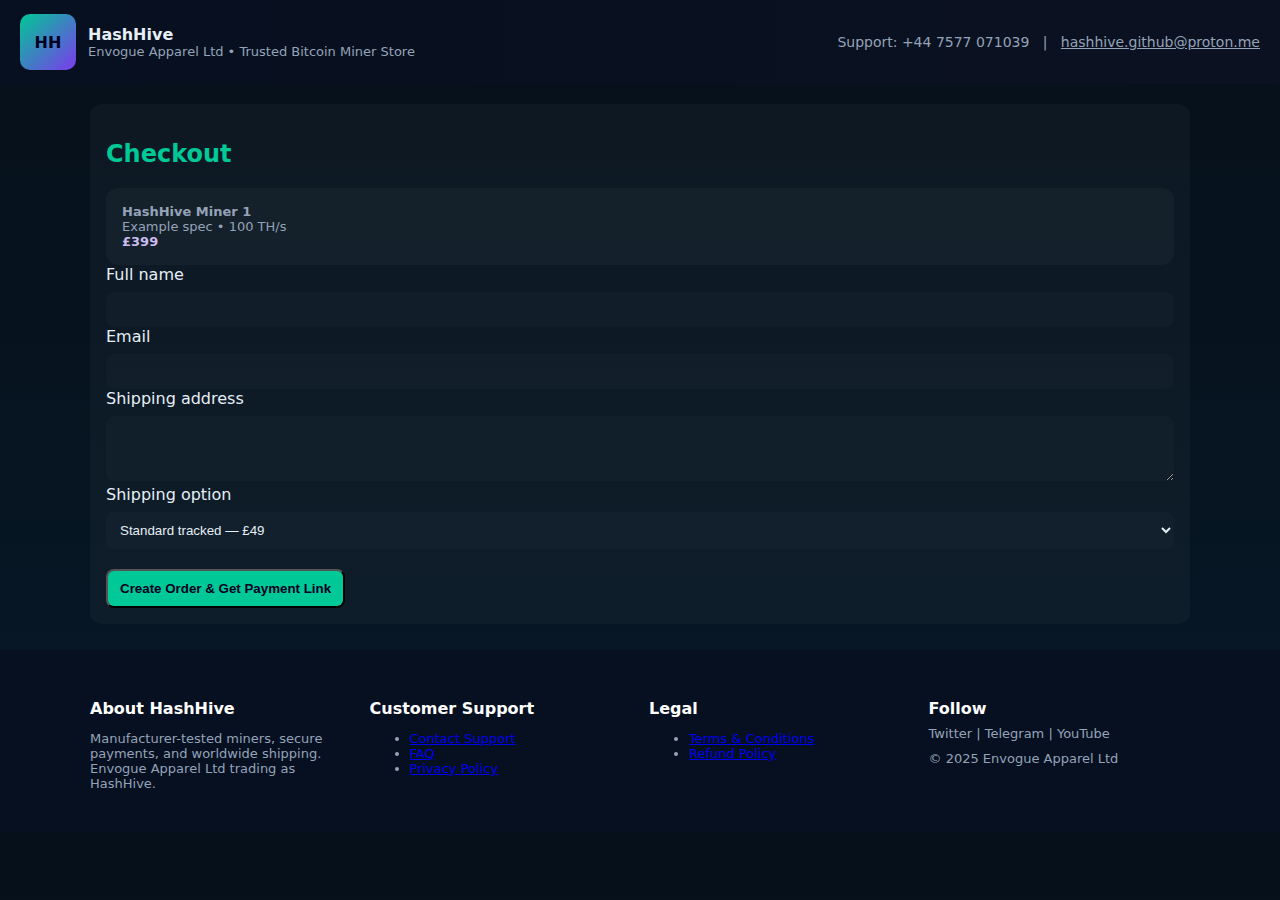
<file: checkout.html>
<!doctype html>
<html lang="en"><head><meta charset="utf-8"/><meta name="viewport" content="width=device-width,initial-scale=1"/><title>Checkout - HashHive</title><link rel="stylesheet" href="style.css"></head><body>
<header>
  <div class="brand">
    <div class="logo">HH</div>
    <div>
      <div style="font-weight:800">HashHive</div>
      <div class="small" style="color:var(--muted)">Envogue Apparel Ltd • Trusted Bitcoin Miner Store</div>
    </div>
  </div>
  <div class="header-right">Support: +44 7577 071039 &nbsp; | &nbsp; <a href="mailto:hashhive.github@proton.me" style="color:var(--muted)">hashhive.github@proton.me</a></div>
</header>
<main class="container card">
  <h2>Checkout</h2>
  <div id="orderArea">
    <div id="productInfo" class="card small">Loading product...</div>

    <form id="checkoutForm" onsubmit="return handleSubmit(event)">
      <label>Full name</label>
      <input id="name" required>
      <label>Email</label>
      <input id="email" type="email" required>
      <label>Shipping address</label>
      <textarea id="address" rows="3" required></textarea>
      <label>Shipping option</label>
      <select id="shipping">
        <option value="standard" data-cost="49">Standard tracked — £49</option>
        <option value="express" data-cost="99">Express tracked — £99</option>
      </select>
      <div style="margin-top:12px">
        <button class="btn" type="submit">Create Order & Get Payment Link</button>
      </div>
    </form>
    <div id="payArea" style="display:none;margin-top:12px" class="card">
      <p class="small">Order created (demo). Replace the hosted-checkout URL here with your NOWPayments / Coinbase Commerce link.</p>
      <a id="payLink" class="btn" target="_blank" href="#">Pay with Crypto (demo)</a>
    </div>
  </div>
</main>
<footer class="footer">
  <div class="cols">
    <div class="col">
      <h4>About HashHive</h4>
      <p class="small">Manufacturer-tested miners, secure payments, and worldwide shipping. Envogue Apparel Ltd trading as HashHive.</p>
    </div>
    <div class="col">
      <h4>Customer Support</h4>
      <ul class="small">
        <li><a href="contact.html">Contact Support</a></li>
        <li><a href="faq.html">FAQ</a></li>
        <li><a href="privacy.html">Privacy Policy</a></li>
      </ul>
    </div>
    <div class="col">
      <h4>Legal</h4>
      <ul class="small">
        <li><a href="terms.html">Terms & Conditions</a></li>
        <li><a href="refund.html">Refund Policy</a></li>
      </ul>
    </div>
    <div class="col">
      <h4>Follow</h4>
      <div class="small">Twitter | Telegram | YouTube</div>
      <div style="margin-top:10px" class="small">© 2025 Envogue Apparel Ltd</div>
    </div>
  </div>
</footer>
<script>
const products = {
1: {id:1, name: 'HashHive Miner 1', spec: 'Example spec • 100 TH/s', price: '£399'},
2: {id:2, name: 'HashHive Miner 2', spec: 'Example spec • 100 TH/s', price: '£499'},
3: {id:3, name: 'HashHive Miner 3', spec: 'Example spec • 100 TH/s', price: '£599'},
4: {id:4, name: 'HashHive Miner 4', spec: 'Example spec • 100 TH/s', price: '£699'},
5: {id:5, name: 'HashHive Miner 5', spec: 'Example spec • 100 TH/s', price: '£799'},
6: {id:6, name: 'HashHive Miner 6', spec: 'Example spec • 100 TH/s', price: '£899'},
7: {id:7, name: 'HashHive Miner 7', spec: 'Example spec • 100 TH/s', price: '£999'},
8: {id:8, name: 'HashHive Miner 8', spec: 'Example spec • 100 TH/s', price: '£1099'},
9: {id:9, name: 'HashHive Miner 9', spec: 'Example spec • 100 TH/s', price: '£1199'},
10: {id:10, name: 'HashHive Miner 10', spec: 'Example spec • 100 TH/s', price: '£1299'},
};
const params = new URLSearchParams(location.search);
const pid = params.get('pid') || '1';
const prod = products[pid];
document.addEventListener('DOMContentLoaded', function(){
  document.getElementById('productInfo').innerHTML = '<strong>'+prod.name+'</strong><br>'+prod.spec+'<br><span class="price">'+prod.price+'</span>';
});
function handleSubmit(e){
  e.preventDefault();
  document.getElementById('payArea').style.display='block';
  const demo = 'https://nowpayments.io/';
  document.getElementById('payLink').href = demo;
  alert('Order created (demo). Click Pay with Crypto to open payment provider.');
  return false;
}
</script>
</body></html>
</file>
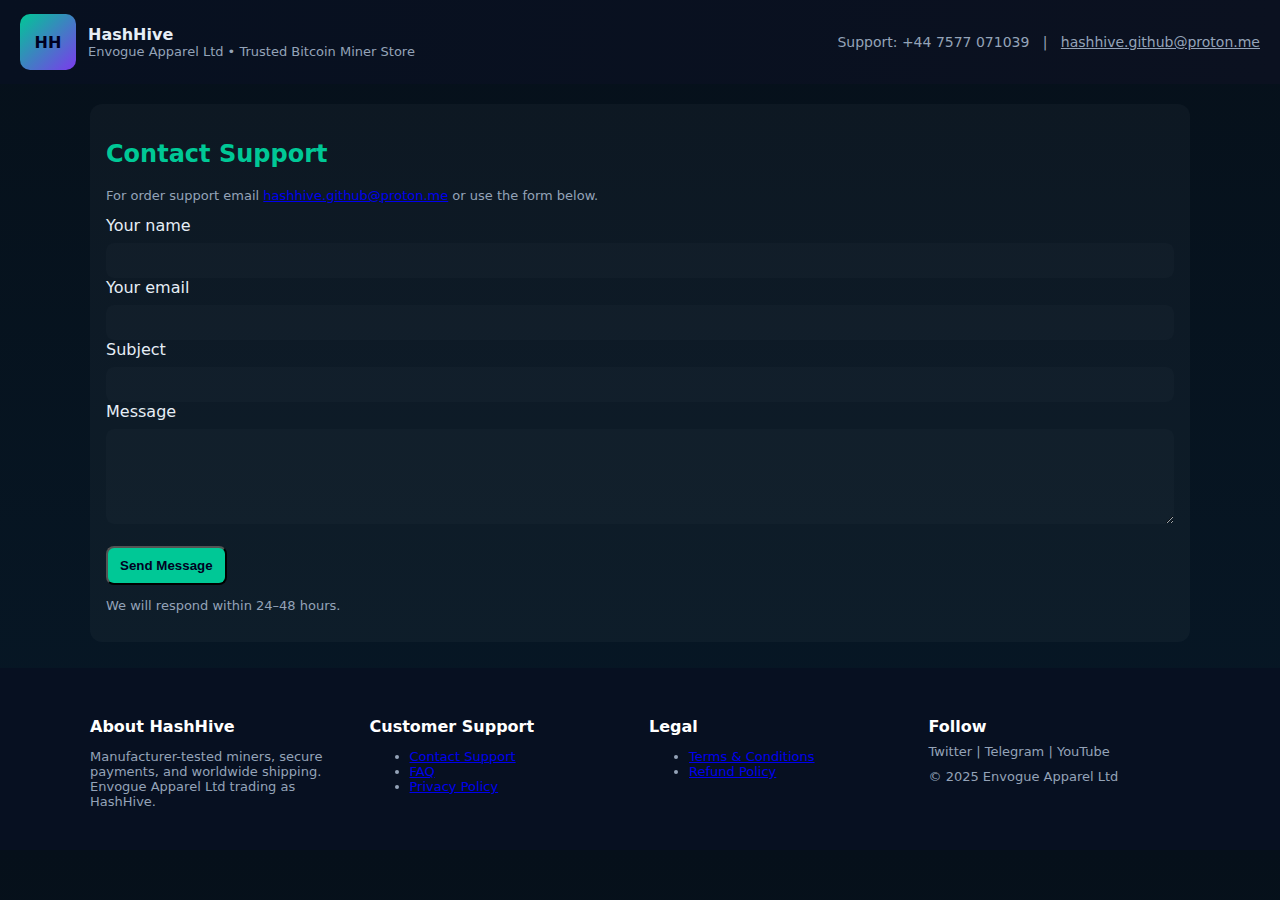
<file: contact.html>
<!doctype html><html lang="en"><head><meta charset="utf-8"/><meta name="viewport" content="width=device-width,initial-scale=1"/><title>Contact - HashHive</title><link rel="stylesheet" href="style.css"></head><body>
<header>
  <div class="brand">
    <div class="logo">HH</div>
    <div>
      <div style="font-weight:800">HashHive</div>
      <div class="small" style="color:var(--muted)">Envogue Apparel Ltd • Trusted Bitcoin Miner Store</div>
    </div>
  </div>
  <div class="header-right">Support: +44 7577 071039 &nbsp; | &nbsp; <a href="mailto:hashhive.github@proton.me" style="color:var(--muted)">hashhive.github@proton.me</a></div>
</header>
<main class="container card">
  <h2>Contact Support</h2>
  <p class="small">For order support email <a href="mailto:hashhive.github@proton.me">hashhive.github@proton.me</a> or use the form below.</p>
  <form id="contactForm" onsubmit="sendMail(event)">
    <label>Your name</label><input id="cname" required>
    <label>Your email</label><input id="cemail" type="email" required>
    <label>Subject</label><input id="csubject" required>
    <label>Message</label><textarea id="cmessage" rows="5" required></textarea>
    <div style="margin-top:10px"><button class="btn" type="submit">Send Message</button></div>
  </form>
  <p class="small">We will respond within 24–48 hours.</p>
</main>
<footer class="footer">
  <div class="cols">
    <div class="col">
      <h4>About HashHive</h4>
      <p class="small">Manufacturer-tested miners, secure payments, and worldwide shipping. Envogue Apparel Ltd trading as HashHive.</p>
    </div>
    <div class="col">
      <h4>Customer Support</h4>
      <ul class="small">
        <li><a href="contact.html">Contact Support</a></li>
        <li><a href="faq.html">FAQ</a></li>
        <li><a href="privacy.html">Privacy Policy</a></li>
      </ul>
    </div>
    <div class="col">
      <h4>Legal</h4>
      <ul class="small">
        <li><a href="terms.html">Terms & Conditions</a></li>
        <li><a href="refund.html">Refund Policy</a></li>
      </ul>
    </div>
    <div class="col">
      <h4>Follow</h4>
      <div class="small">Twitter | Telegram | YouTube</div>
      <div style="margin-top:10px" class="small">© 2025 Envogue Apparel Ltd</div>
    </div>
  </div>
</footer>
<script>
function sendMail(e){
  e.preventDefault();
  const name = document.getElementById('cname').value;
  const email = document.getElementById('cemail').value;
  const subject = encodeURIComponent(document.getElementById('csubject').value);
  const message = encodeURIComponent('From: '+name+' ('+email+')\n\n'+document.getElementById('cmessage').value);
  window.location.href = 'mailto:hashhive.github@proton.me?subject='+subject+'&body='+message;
}
</script>
</body></html>
</file>
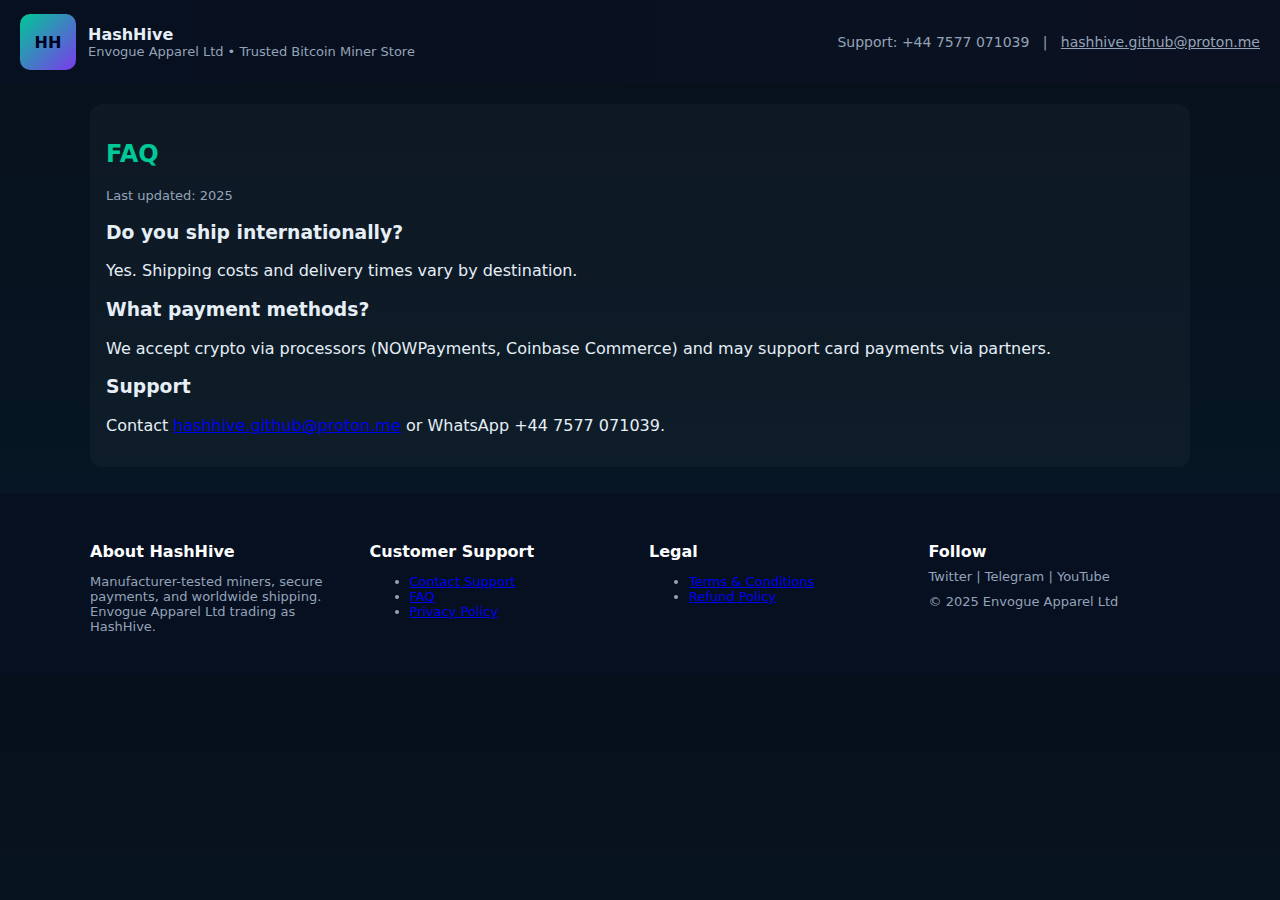
<file: faq.html>
<!doctype html><html lang="en"><head><meta charset="utf-8"/><meta name="viewport" content="width=device-width,initial-scale=1"/><title>FAQ - HashHive</title><link rel="stylesheet" href="style.css"></head><body>
<header>
  <div class="brand">
    <div class="logo">HH</div>
    <div>
      <div style="font-weight:800">HashHive</div>
      <div class="small" style="color:var(--muted)">Envogue Apparel Ltd • Trusted Bitcoin Miner Store</div>
    </div>
  </div>
  <div class="header-right">Support: +44 7577 071039 &nbsp; | &nbsp; <a href="mailto:hashhive.github@proton.me" style="color:var(--muted)">hashhive.github@proton.me</a></div>
</header>
<main class="container card"><h2>FAQ</h2><p class="small">Last updated: 2025</p><h3>Do you ship internationally?</h3><p>Yes. Shipping costs and delivery times vary by destination.</p><h3>What payment methods?</h3><p>We accept crypto via processors (NOWPayments, Coinbase Commerce) and may support card payments via partners.</p><h3>Support</h3><p>Contact <a href="mailto:hashhive.github@proton.me">hashhive.github@proton.me</a> or WhatsApp +44 7577 071039.</p></main>
<footer class="footer">
  <div class="cols">
    <div class="col">
      <h4>About HashHive</h4>
      <p class="small">Manufacturer-tested miners, secure payments, and worldwide shipping. Envogue Apparel Ltd trading as HashHive.</p>
    </div>
    <div class="col">
      <h4>Customer Support</h4>
      <ul class="small">
        <li><a href="contact.html">Contact Support</a></li>
        <li><a href="faq.html">FAQ</a></li>
        <li><a href="privacy.html">Privacy Policy</a></li>
      </ul>
    </div>
    <div class="col">
      <h4>Legal</h4>
      <ul class="small">
        <li><a href="terms.html">Terms & Conditions</a></li>
        <li><a href="refund.html">Refund Policy</a></li>
      </ul>
    </div>
    <div class="col">
      <h4>Follow</h4>
      <div class="small">Twitter | Telegram | YouTube</div>
      <div style="margin-top:10px" class="small">© 2025 Envogue Apparel Ltd</div>
    </div>
  </div>
</footer>
</body></html>
</file>
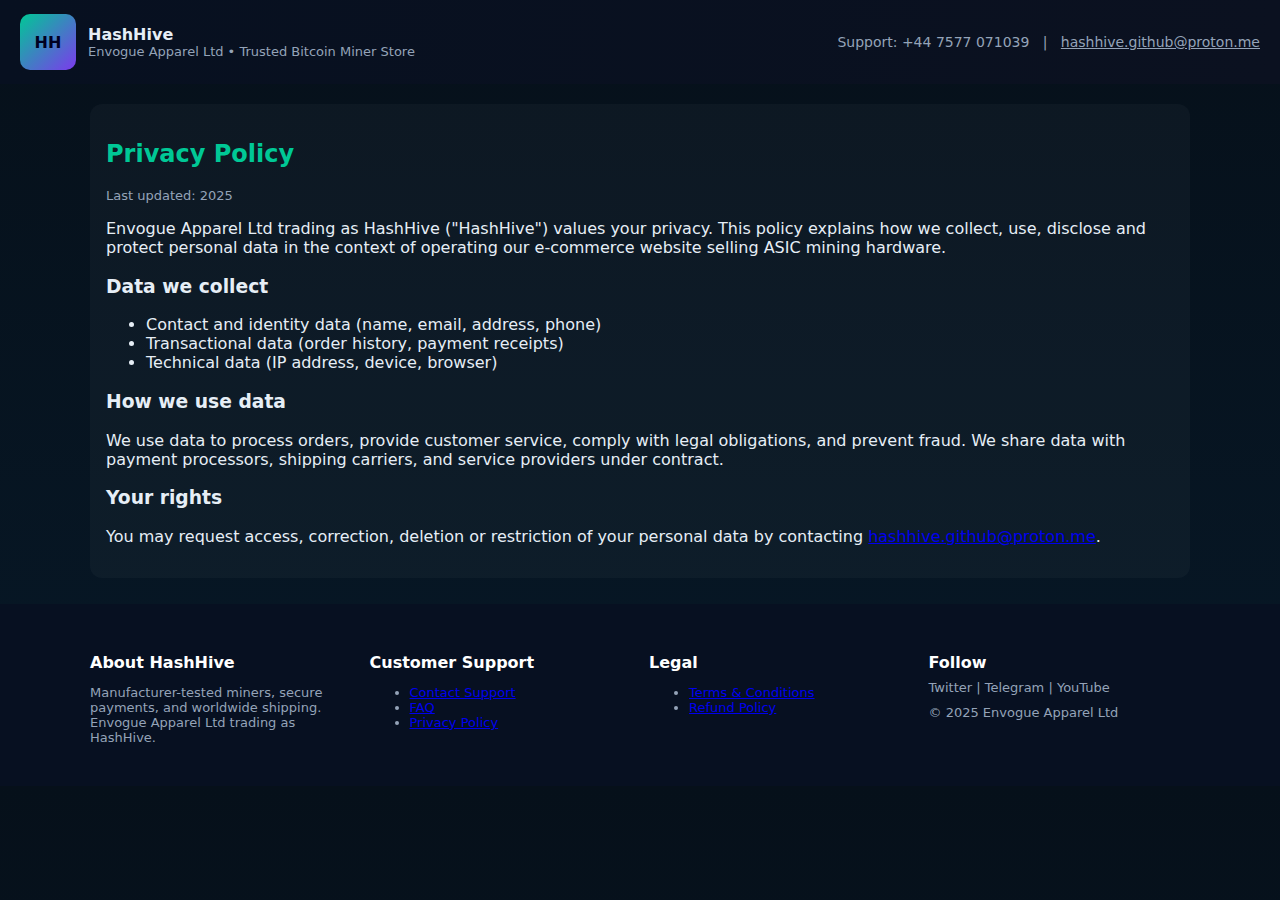
<file: privacy.html>
<!doctype html><html lang="en"><head><meta charset="utf-8"/><meta name="viewport" content="width=device-width,initial-scale=1"/><title>Privacy Policy - HashHive</title><link rel="stylesheet" href="style.css"></head><body>
<header>
  <div class="brand">
    <div class="logo">HH</div>
    <div>
      <div style="font-weight:800">HashHive</div>
      <div class="small" style="color:var(--muted)">Envogue Apparel Ltd • Trusted Bitcoin Miner Store</div>
    </div>
  </div>
  <div class="header-right">Support: +44 7577 071039 &nbsp; | &nbsp; <a href="mailto:hashhive.github@proton.me" style="color:var(--muted)">hashhive.github@proton.me</a></div>
</header>
<main class="container card"><h2>Privacy Policy</h2><p class="small">Last updated: 2025</p><p>Envogue Apparel Ltd trading as HashHive ("HashHive") values your privacy. This policy explains how we collect, use, disclose and protect personal data in the context of operating our e-commerce website selling ASIC mining hardware.</p><h3>Data we collect</h3><ul><li>Contact and identity data (name, email, address, phone)</li><li>Transactional data (order history, payment receipts)</li><li>Technical data (IP address, device, browser)</li></ul><h3>How we use data</h3><p>We use data to process orders, provide customer service, comply with legal obligations, and prevent fraud. We share data with payment processors, shipping carriers, and service providers under contract.</p><h3>Your rights</h3><p>You may request access, correction, deletion or restriction of your personal data by contacting <a href="mailto:hashhive.github@proton.me">hashhive.github@proton.me</a>.</p></main>
<footer class="footer">
  <div class="cols">
    <div class="col">
      <h4>About HashHive</h4>
      <p class="small">Manufacturer-tested miners, secure payments, and worldwide shipping. Envogue Apparel Ltd trading as HashHive.</p>
    </div>
    <div class="col">
      <h4>Customer Support</h4>
      <ul class="small">
        <li><a href="contact.html">Contact Support</a></li>
        <li><a href="faq.html">FAQ</a></li>
        <li><a href="privacy.html">Privacy Policy</a></li>
      </ul>
    </div>
    <div class="col">
      <h4>Legal</h4>
      <ul class="small">
        <li><a href="terms.html">Terms & Conditions</a></li>
        <li><a href="refund.html">Refund Policy</a></li>
      </ul>
    </div>
    <div class="col">
      <h4>Follow</h4>
      <div class="small">Twitter | Telegram | YouTube</div>
      <div style="margin-top:10px" class="small">© 2025 Envogue Apparel Ltd</div>
    </div>
  </div>
</footer>
</body></html>
</file>
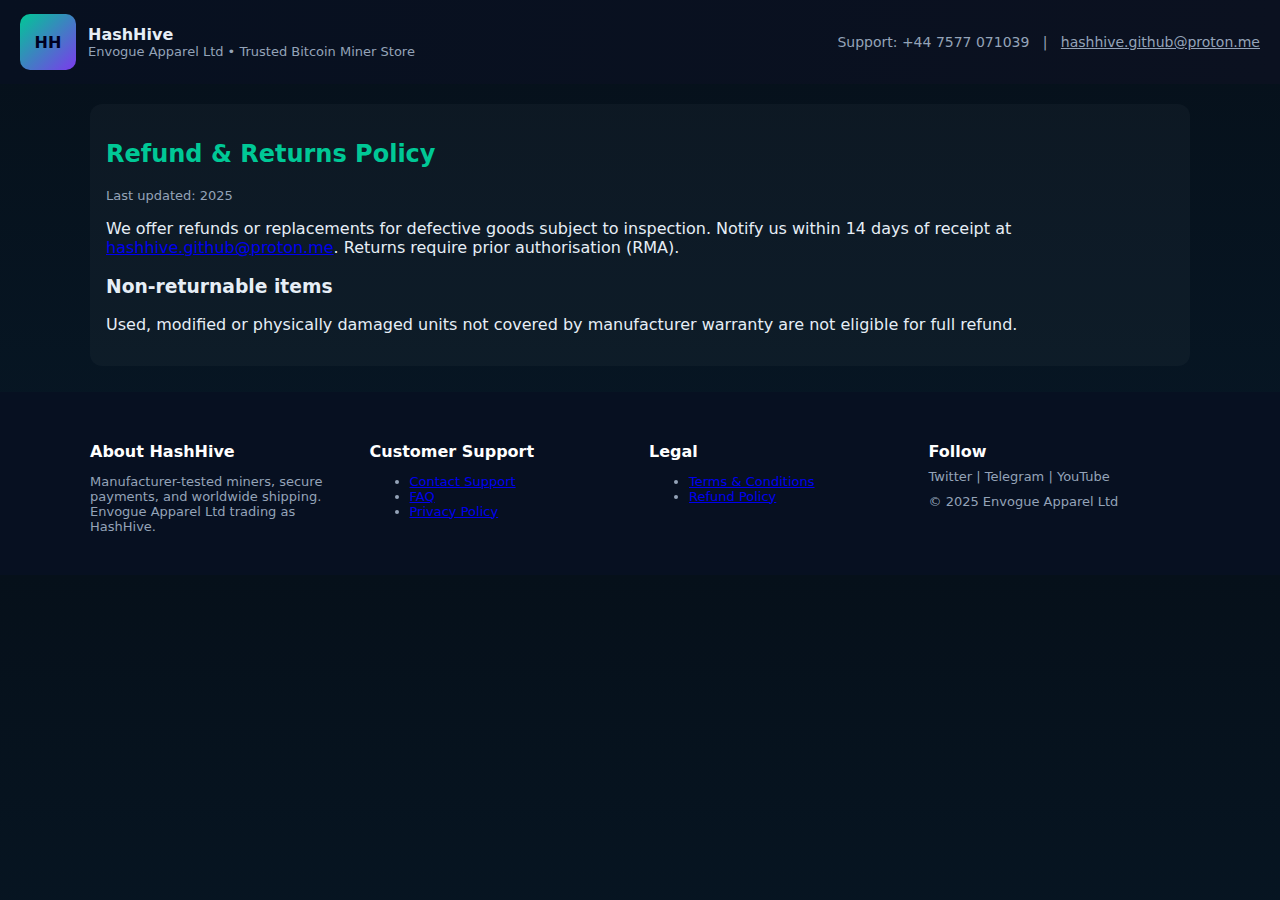
<file: refund.html>
<!doctype html><html lang="en"><head><meta charset="utf-8"/><meta name="viewport" content="width=device-width,initial-scale=1"/><title>Refund Policy - HashHive</title><link rel="stylesheet" href="style.css"></head><body>
<header>
  <div class="brand">
    <div class="logo">HH</div>
    <div>
      <div style="font-weight:800">HashHive</div>
      <div class="small" style="color:var(--muted)">Envogue Apparel Ltd • Trusted Bitcoin Miner Store</div>
    </div>
  </div>
  <div class="header-right">Support: +44 7577 071039 &nbsp; | &nbsp; <a href="mailto:hashhive.github@proton.me" style="color:var(--muted)">hashhive.github@proton.me</a></div>
</header>
<main class="container card"><h2>Refund & Returns Policy</h2><p class="small">Last updated: 2025</p><p>We offer refunds or replacements for defective goods subject to inspection. Notify us within 14 days of receipt at <a href="mailto:hashhive.github@proton.me">hashhive.github@proton.me</a>. Returns require prior authorisation (RMA).</p><h3>Non-returnable items</h3><p>Used, modified or physically damaged units not covered by manufacturer warranty are not eligible for full refund.</p></main>
<footer class="footer">
  <div class="cols">
    <div class="col">
      <h4>About HashHive</h4>
      <p class="small">Manufacturer-tested miners, secure payments, and worldwide shipping. Envogue Apparel Ltd trading as HashHive.</p>
    </div>
    <div class="col">
      <h4>Customer Support</h4>
      <ul class="small">
        <li><a href="contact.html">Contact Support</a></li>
        <li><a href="faq.html">FAQ</a></li>
        <li><a href="privacy.html">Privacy Policy</a></li>
      </ul>
    </div>
    <div class="col">
      <h4>Legal</h4>
      <ul class="small">
        <li><a href="terms.html">Terms & Conditions</a></li>
        <li><a href="refund.html">Refund Policy</a></li>
      </ul>
    </div>
    <div class="col">
      <h4>Follow</h4>
      <div class="small">Twitter | Telegram | YouTube</div>
      <div style="margin-top:10px" class="small">© 2025 Envogue Apparel Ltd</div>
    </div>
  </div>
</footer>
</body></html>
</file>
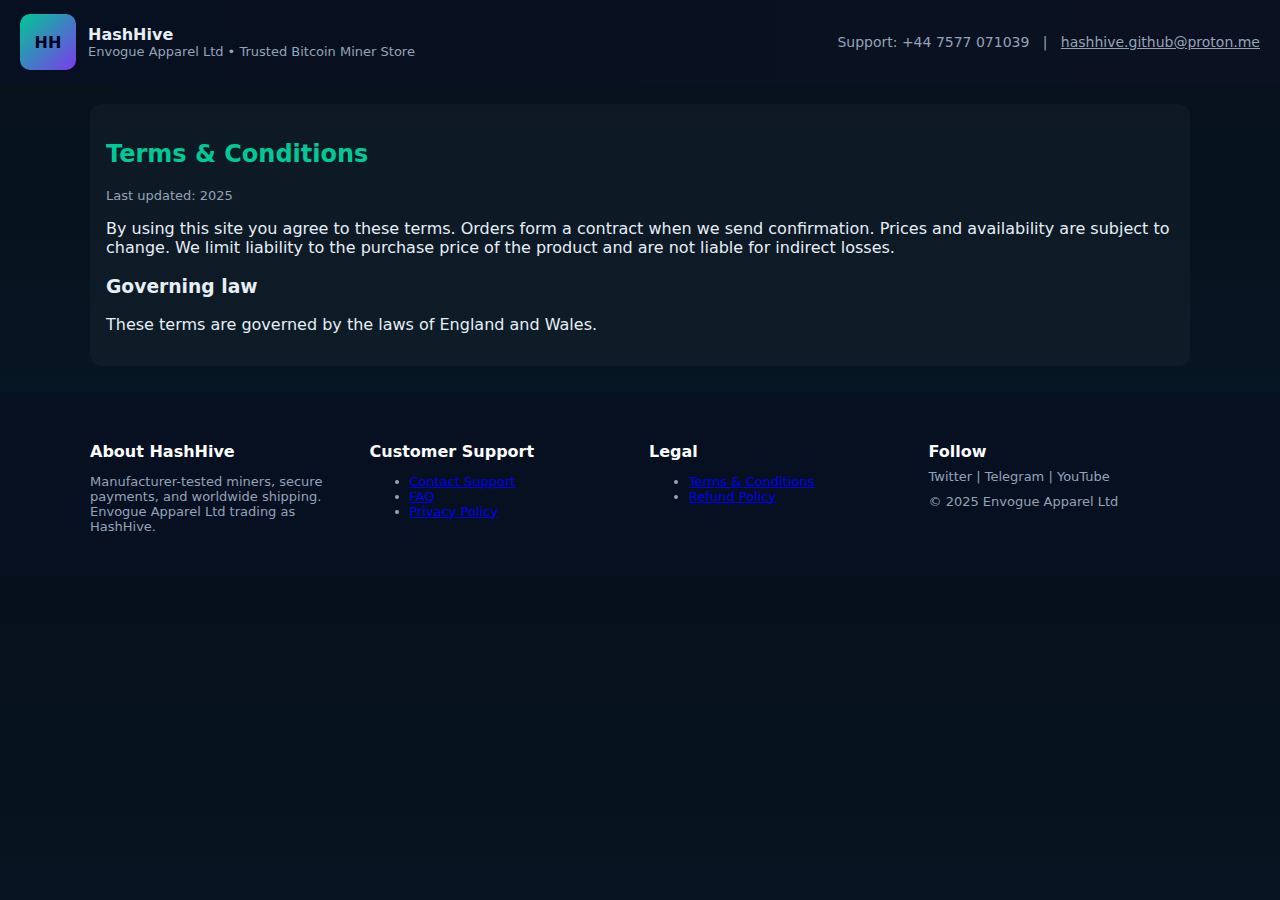
<file: terms.html>
<!doctype html><html lang="en"><head><meta charset="utf-8"/><meta name="viewport" content="width=device-width,initial-scale=1"/><title>Terms - HashHive</title><link rel="stylesheet" href="style.css"></head><body>
<header>
  <div class="brand">
    <div class="logo">HH</div>
    <div>
      <div style="font-weight:800">HashHive</div>
      <div class="small" style="color:var(--muted)">Envogue Apparel Ltd • Trusted Bitcoin Miner Store</div>
    </div>
  </div>
  <div class="header-right">Support: +44 7577 071039 &nbsp; | &nbsp; <a href="mailto:hashhive.github@proton.me" style="color:var(--muted)">hashhive.github@proton.me</a></div>
</header>
<main class="container card"><h2>Terms & Conditions</h2><p class="small">Last updated: 2025</p><p>By using this site you agree to these terms. Orders form a contract when we send confirmation. Prices and availability are subject to change. We limit liability to the purchase price of the product and are not liable for indirect losses.</p><h3>Governing law</h3><p>These terms are governed by the laws of England and Wales.</p></main>
<footer class="footer">
  <div class="cols">
    <div class="col">
      <h4>About HashHive</h4>
      <p class="small">Manufacturer-tested miners, secure payments, and worldwide shipping. Envogue Apparel Ltd trading as HashHive.</p>
    </div>
    <div class="col">
      <h4>Customer Support</h4>
      <ul class="small">
        <li><a href="contact.html">Contact Support</a></li>
        <li><a href="faq.html">FAQ</a></li>
        <li><a href="privacy.html">Privacy Policy</a></li>
      </ul>
    </div>
    <div class="col">
      <h4>Legal</h4>
      <ul class="small">
        <li><a href="terms.html">Terms & Conditions</a></li>
        <li><a href="refund.html">Refund Policy</a></li>
      </ul>
    </div>
    <div class="col">
      <h4>Follow</h4>
      <div class="small">Twitter | Telegram | YouTube</div>
      <div style="margin-top:10px" class="small">© 2025 Envogue Apparel Ltd</div>
    </div>
  </div>
</footer>
</body></html>
</file>
<file: style.css>
/* HashHive basic styling */
:root{--accent:#00c896;--dark:#071020;--card:#0f1720;--muted:#94a3b8}
*{box-sizing:border-box}
body{margin:0;font-family:Inter,system-ui,Segoe UI,Roboto,Arial;background:linear-gradient(180deg,#06101a,#071827);color:#e6eef6}
header{background:linear-gradient(90deg,var(--dark),#0b1120);padding:14px 20px;display:flex;justify-content:space-between;align-items:center}
.brand{display:flex;gap:12px;align-items:center}
.logo{width:56px;height:56px;background:linear-gradient(135deg,var(--accent),#7c3aed);border-radius:10px;display:flex;align-items:center;justify-content:center;font-weight:800;color:#002}
.header-right{color:var(--muted);font-size:14px}
nav a{color:var(--muted);text-decoration:none;margin-left:14px}
.container{max-width:1100px;margin:20px auto;padding:0 16px}
.hero{display:grid;grid-template-columns:1fr 380px;gap:20px;align-items:center;margin-top:18px}
.card{background:rgba(255,255,255,0.03);padding:16px;border-radius:12px}
.grid{display:grid;grid-template-columns:repeat(auto-fit,minmax(220px,1fr));gap:14px;margin-top:18px}
.product{background:linear-gradient(180deg,rgba(255,255,255,0.02),transparent);padding:12px;border-radius:10px;border:1px solid rgba(255,255,255,0.02)}
.product img{width:100%;height:160px;object-fit:cover;border-radius:8px}
h1,h2{color:var(--accent)}
.price{font-weight:800;margin-top:8px;color:#cbe;}
.btn{background:var(--accent);color:#002;padding:10px 12px;border-radius:8px;display:inline-block;text-decoration:none;font-weight:700;margin-top:8px}
.footer{background:#071021;color:var(--muted);padding:28px 16px;margin-top:26px}
.footer .cols{display:flex;flex-wrap:wrap;gap:18px;max-width:1100px;margin:0 auto}
.col{flex:1 1 200px}
.col h4{color:#fff;margin-bottom:8px}
.small{font-size:13px;color:var(--muted)}
form input, form textarea, select{width:100%;padding:10px;border-radius:8px;border:none;background:rgba(255,255,255,0.02);color:inherit;margin-top:8px}
@media(max-width:860px){.hero{grid-template-columns:1fr}.header-right{font-size:13px}}
</file>
